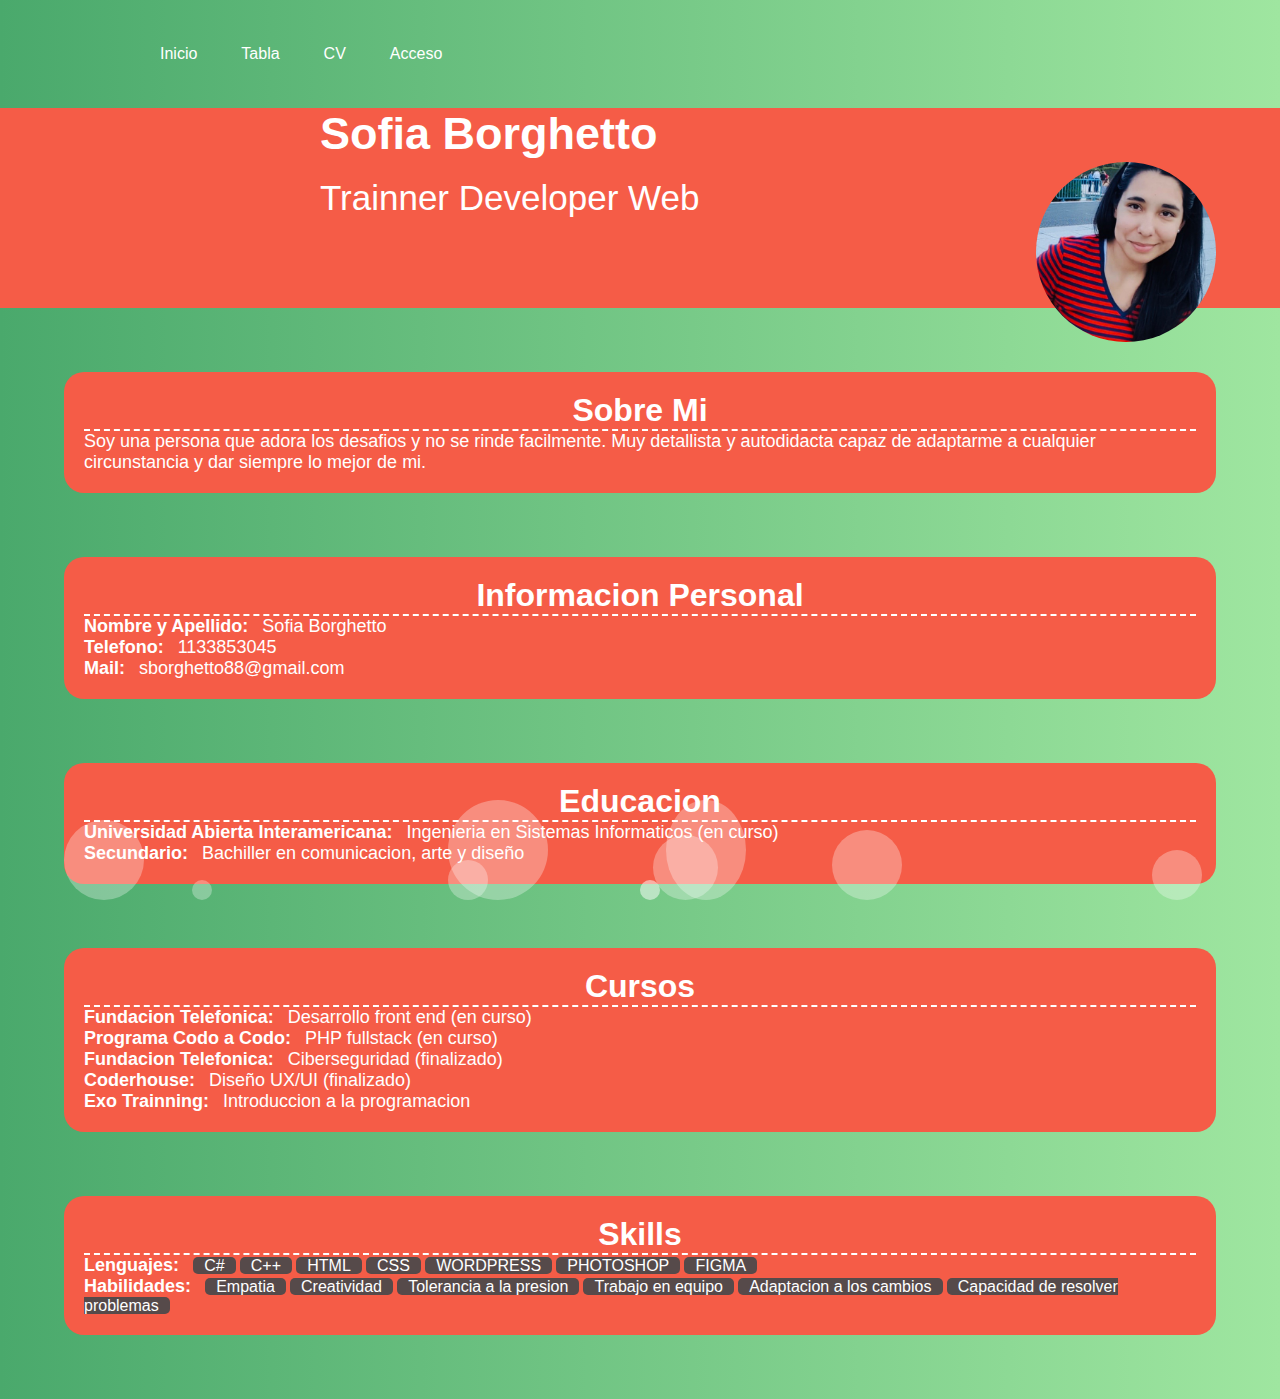
<file: paginas/cv.html>
<!DOCTYPE html>
<html lang="en">
<head>
    <meta charset="UTF-8">
    <meta http-equiv="X-UA-Compatible" content="IE=edge">
    <meta name="viewport" content="width=device-width, initial-scale=1.0">
    <title>Document</title>
   <link rel="stylesheet" href="stil.css">
    
</head>
<body>
    <header>
        <nav class="navegacion">
        <ul class="menu">
        <li><a href="../index.html">Inicio</a></li>
        <li><a href="../paginas/tablas.html">Tabla</a></li>
        <li><a href="">CV</a></li>
        <li><a href="../paginas/login.html">Acceso</a></li>
        </ul>
</nav>
</header>
 <div class="name">
     <div class="img">
         <img src="../yop.JPG" alt="">

     </div>
     <div class="content">
         <p class="p1">Sofia Borghetto</p><br>
         <p class="p2">Trainner Developer Web</p>

     </div>

 </div>

 <div class="info">
    <p class="tituloseccion">Sobre Mi</p>
    <p>Soy una persona que adora los desafios y no se rinde facilmente. Muy detallista y autodidacta capaz de adaptarme a cualquier circunstancia y dar siempre lo mejor de mi.</p>
    
    </div>


<div class="info">
     <p class="tituloseccion">Informacion Personal</p>
     <p class="tituloinfo">Nombre y Apellido:</p>
     <p class="infoinfo">Sofia Borghetto</p> <br>
     <p class="tituloinfo">Telefono:</p>
     <p class="infoinfo">1133853045</p> <br>
     <p class="tituloinfo">Mail:</p> 
     <p class="infoinfo">sborghetto88@gmail.com</p>
     

 </div>

 <div class="info">
    <p class="tituloseccion">Educacion</p>
    <p class="tituloinfo">Universidad Abierta Interamericana:</p>
    <p class="infoinfo">Ingenieria en Sistemas Informaticos (en curso)</p> <br>
    <p class="tituloinfo">Secundario:</p>
    <p class="infoinfo">Bachiller en comunicacion, arte y diseño</p>

</div>

<div class="info">
    <p class="tituloseccion">Cursos</p>
    <p class="tituloinfo">Fundacion Telefonica:</p>
    <p class="infoinfo">Desarrollo front end (en curso)</p><br>
    <p  class="tituloinfo">Programa Codo a Codo:</p>
    <p class="infoinfo">PHP fullstack (en curso)</p><br>
    <p class="tituloinfo">Fundacion Telefonica:</p>
    <p class="infoinfo">Ciberseguridad (finalizado)</p><br>
    <p class="tituloinfo">Coderhouse:</p>
    <p class="infoinfo">Diseño UX/UI (finalizado)</p><br>
    <p class="tituloinfo">Exo Trainning:</p>
    <p class="infoinfo">Introduccion a la programacion</p>

</div>

<div class="info">
    <p class="tituloseccion">Skills</p>
    <P class="tituloinfo">Lenguajes:</P>
    <span>C#</span>
    <span>C++</span>
    <span>HTML</span>
    <span>CSS</span>
    <span>WORDPRESS</span>
    <span>PHOTOSHOP</span>
    <span>FIGMA</span> <br>
    <p class="tituloinfo">Habilidades:</p>
    <span>Empatia</span>
    <span>Creatividad</span>
    <span>Tolerancia a la presion</span>
    <span>Trabajo en equipo</span>
    <span>Adaptacion a los cambios</span>
    <span>Capacidad de resolver problemas</span>

</div>
<div class="burbujas">
    <div class="burbuja"> </div>
    <div class="burbuja"> </div>
    <div class="burbuja"> </div>
    <div class="burbuja"> </div>
    <div class="burbuja"> </div>
    <div class="burbuja"> </div>
    <div class="burbuja"> </div>
    <div class="burbuja"> </div>
    <div class="burbuja"> </div>
    <div class="burbuja"> </div>

</div>



</body>
</html>
</file>
<file: paginas/stil.css>
*{
    padding: 0;
    margin: 0;
    box-sizing: border-box;
}

body{
    background:linear-gradient(to right, #4aa96c,#9fe6a0);
    
}

.navegacion{
    width: 1000px;
    margin: 30px auto;
    
}

.navegacion ul{
    list-style: none;
}

.menu > li{
    position: center;
    display: inline-block;
}

.menu > li a{
    display: block;
    padding: 15px 20px;
    color:#fff;
    font-family: 'roboto', sans-serif;
    text-decoration: none;
}

.menu li a:hover{
    color:#d3d8dd;
    transition: all .3s;

}

.name{
    width: 100%;
    height: 200px;
    background: #f55c47;
   
}

.name .content{
    width: 50%;
    height: 50%;
    position: absolute;
    left: 25%;
}
.name .content .p1{
    color: white;
    font-family: Arial, Helvetica, sans-serif;
    font-weight: bold;
    font-size: 45px;
    margin-bottom: 0%;
    
    

}
.name .content .p2{
    color: white;
    font-family: Arial, Helvetica, sans-serif;
    font-size: 35px;
    margin-bottom: 0;
    margin-top: 0;
    
}

.name .img{
    position: absolute;
    top: 18%;
    right:5%;
    width: 180px;
    height: 180px;
    border-radius: 100px;
    transform: scaleY(3deg);
    overflow: hidden;
}

.name .img img{
    width: 180px;
    height: 220px;
}
 
 .info{
     width: 90%;
     height: auto;
     background: #f55c47;
     margin: 5% auto;
     padding: 20px;
     border-radius: 20px;
 }
 .info .tituloseccion{
     color: #fff;
     font-family: Arial, Helvetica, sans-serif;
     font-size: xx-large;
     text-align: center;
     font-weight: bolder;
     border-bottom: 2px dashed #fff;
 }
 .info .tituloinfo{
     color: #fff;
     font-family:Arial, Helvetica, sans-serif;
     font-weight: bolder;
     font-size: large;
     display:inline;
     margin-right:10px;
}
.info .infoinfo{
    color: #fff;
     font-family:Arial, Helvetica, sans-serif;
     font-weight: normal;
     font-size: large;
     display: inline;


}
.info span{
    display: inline block;
    width: auto;
    height: auto;
    padding-left: 1% ;
    padding-right: 1%;
    background:#564a4a;
    color:#fff;
    font-family: Arial, Helvetica, sans-serif;
    border-radius: 5px;
}
.info p{
    color: #fff;
    font-family: Arial, Helvetica, sans-serif;
    font-weight: normal;
    font-size: large;
}

.burbuja{
    width: 80px;
    height: 80px;
    border-radius: 50%;
    background: #fff;
    opacity: .3;

    position: absolute;
    bottom: 0;
    left: 5%;
    
    animation: burbujas 3s linear infinite ;
}

.burbuja:nth-child(1){
    width: 80px;
    height: 80px;
    left: 5%;
    animation-duration: 3s;
    animation-delay: 3s;
}

.burbuja:nth-child(2){
    width: 100px;
    height: 100px;
    left: 35%;
    animation-duration: 3s;
    animation-delay: 5s;
}

.burbuja:nth-child(3){
    width: 20px;
    height: 20px;
    left: 15%;
    animation-duration: 1.5s;
    animation-delay: 7s;
}

.burbuja:nth-child(4){
    width: 50px;
    height: 50px;
    left: 90%;
    animation-duration: 6s;
    animation-delay: 3s;
}

.burbuja:nth-child(5){
    width: 70px;
    height: 70px;
    left: 65%;
    animation-duration: 3s;
    animation-delay: 1s;
}

.burbuja:nth-child(6){
    width: 20px;
    height: 20px;
    left: 50%;
    animation-duration: 4s;
    animation-delay: 5s;
}

.burbuja:nth-child(7){
    width: 20px;
    height: 20px;
    left: 50%;
    animation-duration: 4s;
    animation-delay: 5s;
}

.burbuja:nth-child(8){
    width: 100;
    height: 100px;
    left: 52%;
    animation-duration: 5s;
    animation-delay: 5s;
}

.burbuja:nth-child(9){
    width: 65px;
    height: 65px;
    left: 51%;
    animation-duration: 3s;
    animation-delay: 2s;
}

.burbuja:nth-child(10){
    width: 40px;
    height: 40px;
    left: 35%;
    animation-duration: 3s;
    animation-delay: 4s;
}


@keyframes burbujas{
    0%{
        bottom: 0;
        opacity: 0;
    }
    30%{
        transform: translateX(30px);
    }
    50%{
        opacity: .4;
    }
    100%{
        bottom: 100vh;
        opacity: 0;
    }
}

@keyframes movimiento{
    0%{
        transform: translateY(0);
    }
    50%{
        transform: translateY(30px);
    }
    100%{
        transform: translateY(0);
    }
}
</file>
